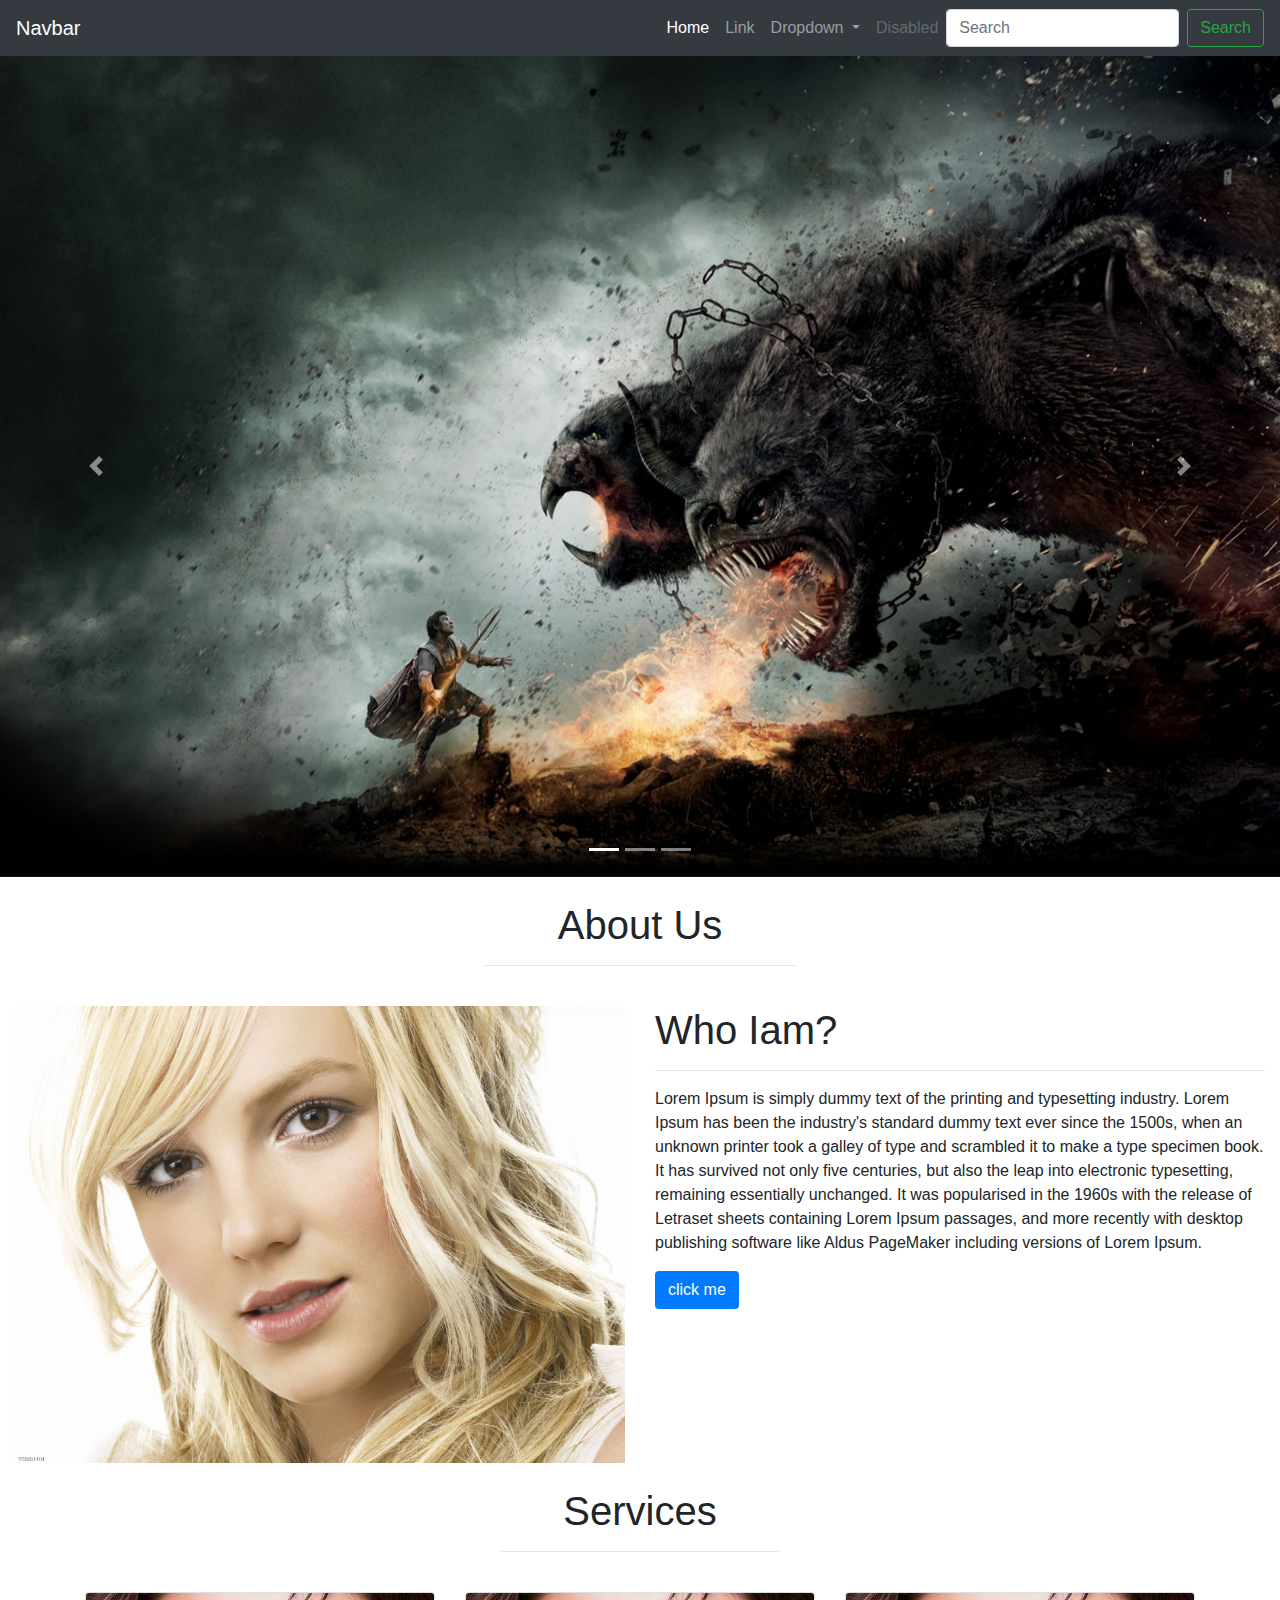
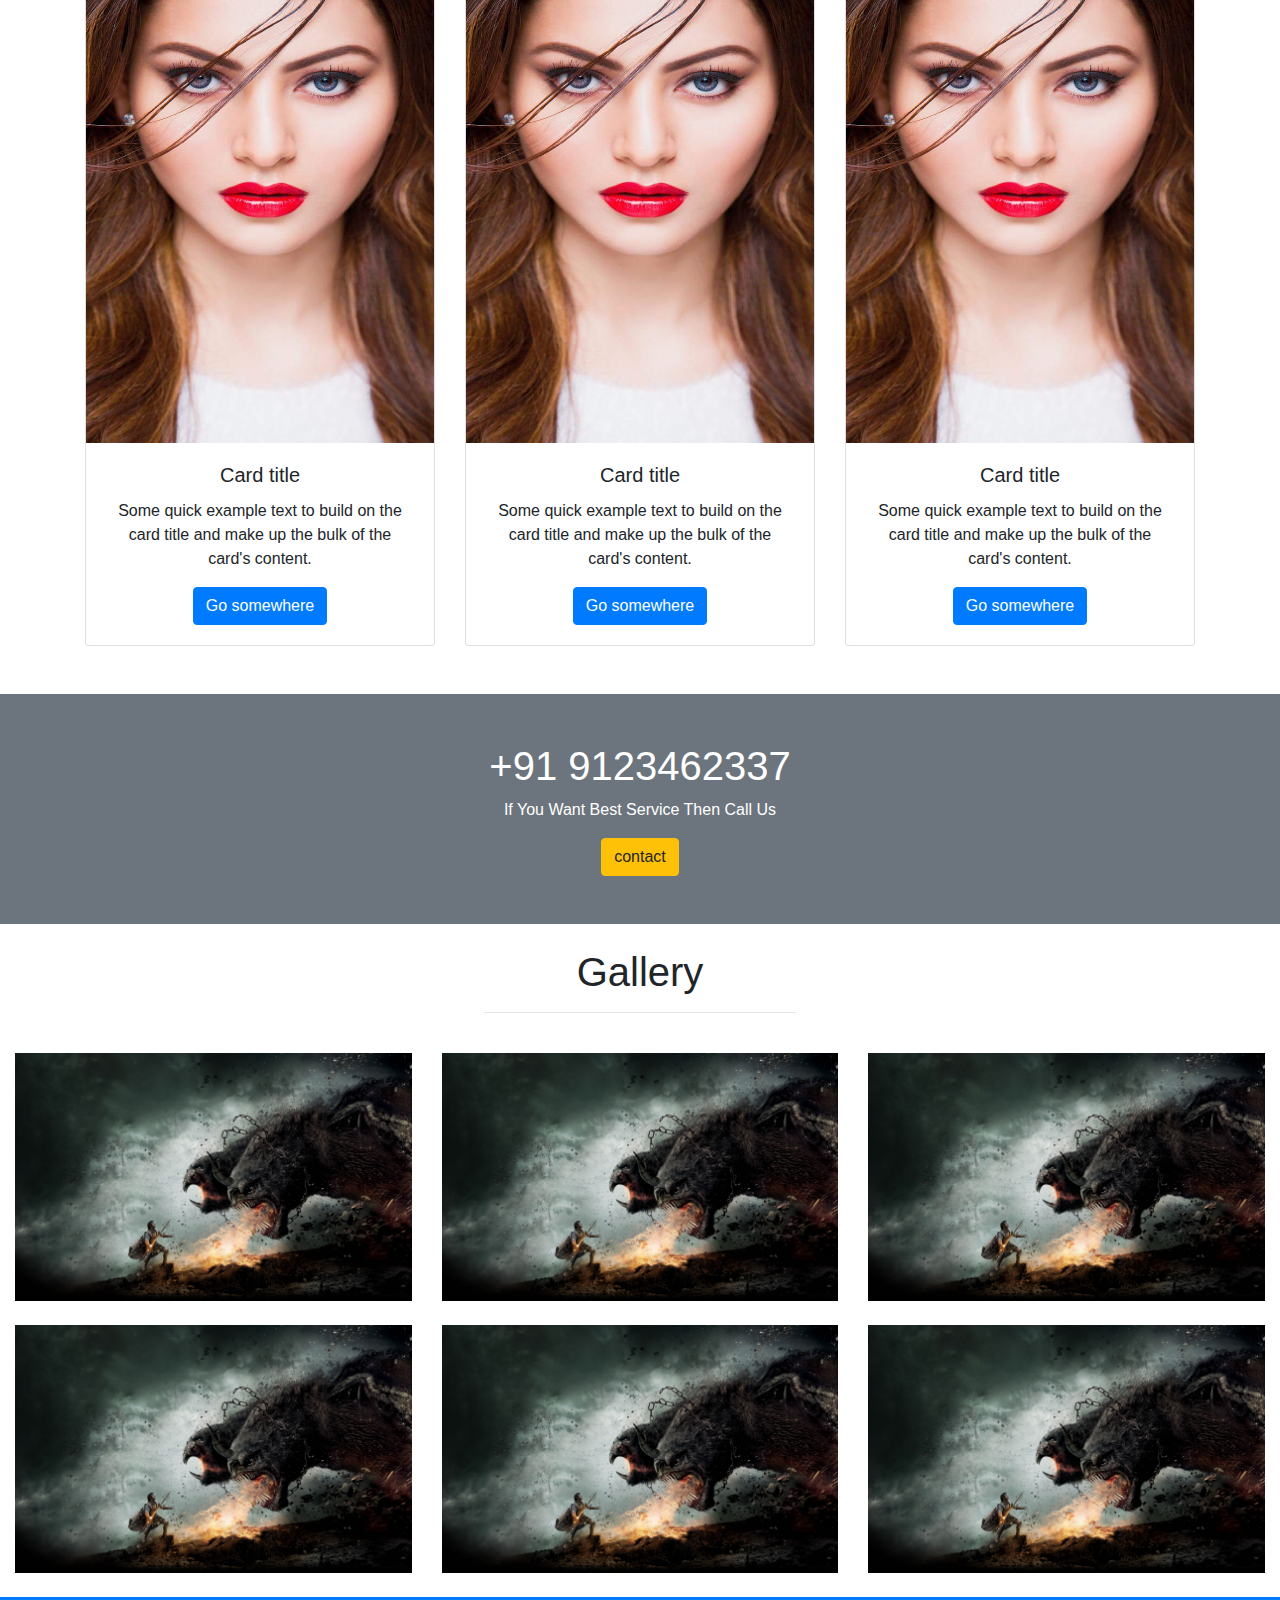
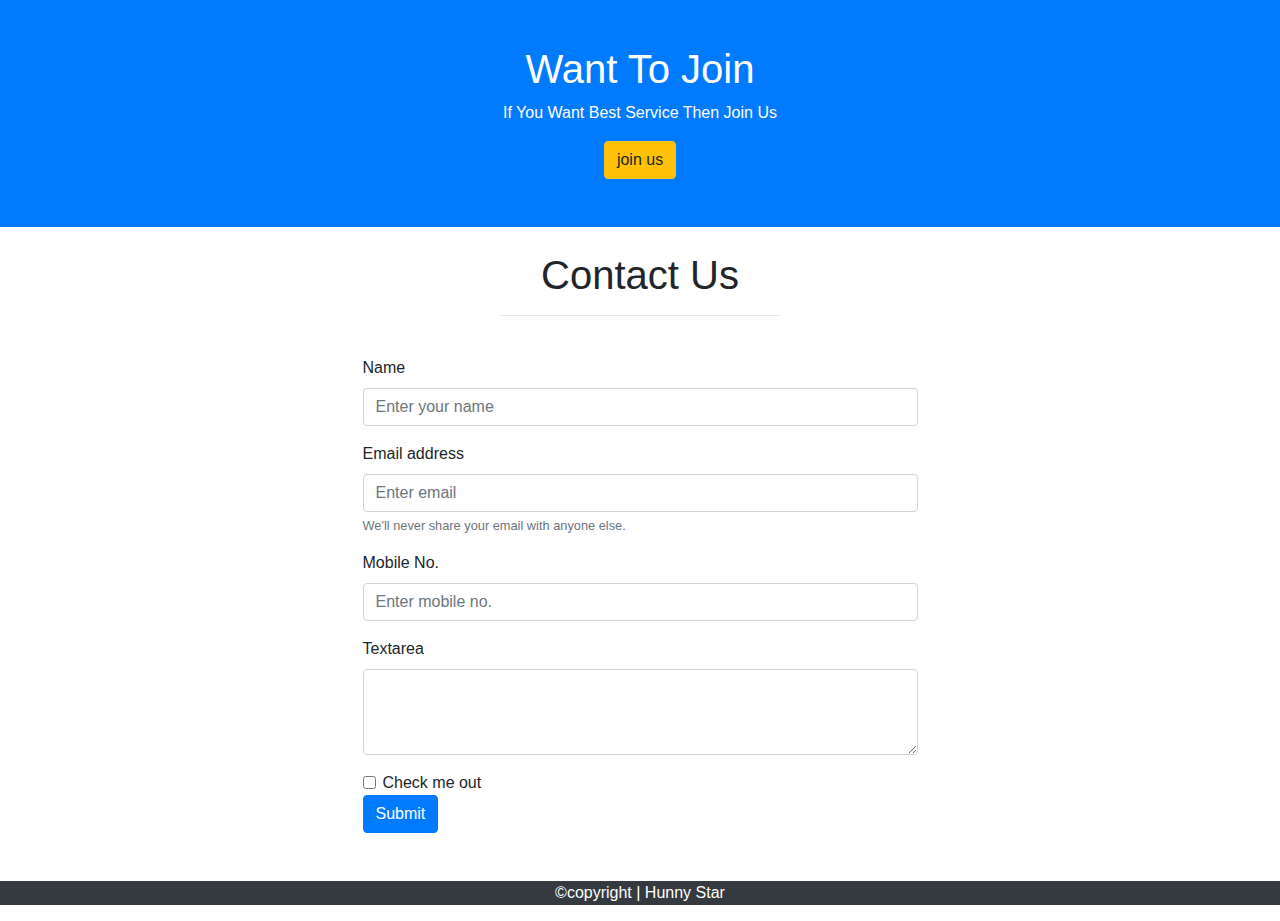
<file: layout only using Bootstrap4/index.html>
<!doctype html>
<html lang="en">
  <head>
    <title>bootstrap 4</title>
    <!-- Required meta tags -->
    <meta charset="utf-8">
    <meta name="viewport" content="width=device-width, initial-scale=1, shrink-to-fit=no">

    <!-- Bootstrap CSS -->
    <link rel="stylesheet" href="https://stackpath.bootstrapcdn.com/bootstrap/4.3.1/css/bootstrap.min.css" integrity="sha384-ggOyR0iXCbMQv3Xipma34MD+dH/1fQ784/j6cY/iJTQUOhcWr7x9JvoRxT2MZw1T" crossorigin="anonymous">
    
    <style>
        .carousel-inner img{
            width: 100%;
            height: 91.2vh;
        }
        .ht{
            height: 450px;
        }
    </style>
</head>

  <body>
    <header>
        <nav class="navbar navbar-expand-lg navbar-dark bg-dark">
            <a class="navbar-brand" href="#">Navbar</a>
            <button class="navbar-toggler" type="button" data-toggle="collapse" 
            data-target="#navbarSupportedContent" aria-controls="navbarSupportedContent" 
            aria-expanded="false" aria-label="Toggle navigation">
              <span class="navbar-toggler-icon"></span>
            </button>
          
            <div class="collapse navbar-collapse" id="navbarSupportedContent">
              <ul class="navbar-nav ml-auto">
                <li class="nav-item active">
                  <a class="nav-link" href="#">Home <span class="sr-only">(current)</span></a>
                </li>
                <li class="nav-item">
                  <a class="nav-link" href="#">Link</a>
                </li>
                <li class="nav-item dropdown">
                  <a class="nav-link dropdown-toggle" href="#" id="navbarDropdown" role="button" data-toggle="dropdown" aria-haspopup="true" aria-expanded="false">
                    Dropdown
                  </a>
                  <div class="dropdown-menu" aria-labelledby="navbarDropdown">
                    <a class="dropdown-item" href="#">Action</a>
                    <a class="dropdown-item" href="#">Another action</a>
                    <div class="dropdown-divider"></div>
                    <a class="dropdown-item" href="#">Something else here</a>
                  </div>
                </li>
                <li class="nav-item">
                  <a class="nav-link disabled" href="#">Disabled</a>
                </li>
              </ul>
              <form class="form-inline my-2 my-lg-0">
                <input class="form-control mr-sm-2" type="search" placeholder="Search" aria-label="Search">
                <button class="btn btn-outline-success my-2 my-sm-0" type="submit">Search</button>
              </form>
            </div>
          </nav>



          <div id="carouselExampleIndicators" class="carousel slide" data-ride="carousel">
            <ol class="carousel-indicators">
              <li data-target="#carouselExampleIndicators" data-slide-to="0" class="active"></li>
              <li data-target="#carouselExampleIndicators" data-slide-to="1"></li>
              <li data-target="#carouselExampleIndicators" data-slide-to="2"></li>
            </ol>
            <div class="carousel-inner">
              <div class="carousel-item active">
                <img class="d-block w-100" src="Images/3D-wallpaper-HD-454.jpg" alt="First slide">
              </div>
              <div class="carousel-item">
                <img class="d-block w-100" src="Images/3i6dLrF-avengers-wallpaper-hd.jpg" alt="Second slide">
              </div>
              <div class="carousel-item">
                <img class="d-block w-100" src="Images/3rNLP4q-avengers-wallpaper-hd.jpg" alt="Third slide">
              </div>
            </div>
            <a class="carousel-control-prev" href="#carouselExampleIndicators" role="button" data-slide="prev">
              <span class="carousel-control-prev-icon" aria-hidden="true"></span>
              <span class="sr-only">Previous</span>
            </a>
            <a class="carousel-control-next" href="#carouselExampleIndicators" role="button" data-slide="next">
              <span class="carousel-control-next-icon" aria-hidden="true"></span>
              <span class="sr-only">Next</span>
            </a>
          </div>

          <!-- about us -->
          <section>
              <div class=" container-fluid">
                  <h1 class=" text-center text-capitalize pt-4">about us</h1>
                    <hr class=" w-25 mx-auto pb-4 ">

                    <div class=" row">
                        <div class=" col-lg-6 col-md-6 col-12">
                            <img src="Images/beauty.jpg" alt="about image" class=" img-fluid">
                        </div>
                        <div class=" col-lg-6 col-md-6 col-12"> 
                            <h1>Who Iam?</h1>
                            <hr>
                            <p>Lorem Ipsum is simply dummy text of the printing and typesetting industry. 
                                Lorem Ipsum has been the industry's standard dummy text ever since the 1500s, 
                                when an unknown printer took a galley of type and scrambled it to make a type specimen book.
                                 It has survived not only five centuries, but also the leap into electronic typesetting, 
                                 remaining essentially unchanged. 
                                 It was popularised in the 1960s with the release of Letraset sheets containing Lorem Ipsum passages, 
                                 and more recently with desktop publishing software 
                                 like Aldus PageMaker including versions of Lorem Ipsum.</p>
                                 <button class="btn bg-primary text-white"> click me</button>
                        </div>
                    </div>

              </div>
          </section>
          <!-- about us end -->
          <!-- service -->
            <section>
            <div class=" container mb-5">
                <h1 class=" text-center text-capitalize pt-4">Services</h1>
                <hr class=" w-25 mx-auto pb-4 ">
                    
                <div class="row text-center">
                  <div class=" col-lg-4 col-md-4 col-12">
                    <div class="card" >
                        <img class="card-img-top ht" src="Images/FB_IMG_1473941587209.jpg" alt="Card image cap">
                        <div class="card-body">
                          <h5 class="card-title">Card title</h5>
                          <p class="card-text">Some quick example text to build on the card title and make up the bulk of the card's content.</p>
                          <a href="#" class="btn btn-primary">Go somewhere</a>
                        </div>
                      </div>  
                  </div>         
                    
                      <div class=" col-lg-4 col-md-4 col-12">
                        <div class="card" >
                            <img class="card-img-top ht" src="Images/FB_IMG_1473941587209.jpg" alt="Card image cap">
                            <div class="card-body">
                              <h5 class="card-title">Card title</h5>
                              <p class="card-text">Some quick example text to build on the card title and make up the bulk of the card's content.</p>
                              <a href="#" class="btn btn-primary">Go somewhere</a>
                            </div>
                          </div>           
                        </div>

                          <div class=" col-lg-4 col-md-4 col-12">
                            <div class="card" >
                                <img class="card-img-top ht" src="Images/FB_IMG_1473941587209.jpg" alt="Card image cap">
                                <div class="card-body">
                                  <h5 class="card-title">Card title</h5>
                                  <p class="card-text">Some quick example text to build on the card title and make up the bulk of the card's content.</p>
                                  <a href="#" class="btn btn-primary">Go somewhere</a>
                                </div>
                              </div>           
                            </div>           
                  </div>
            <!-- end service -->
            <!-- contact -->
            
            </section>

            <div class=" bg-secondary text-white">
                            <article class=" text-center text-capitalize py-5">
                                <h1>+91 9123462337</h1>
                                <p>if you want best service then call us</p>
                                <button class="btn btn-warning">contact</button>
                            </article>
                        
            </div>
        </section>
            <!-- contect end -->

            <!-- gallary -->
            <div class=" container-fluid">
                <h1 class=" text-center text-capitalize pt-4">Gallery</h1>
                  <hr class=" w-25 mx-auto pb-4 ">

                  <div class="row">
                      <div class=" col-lg-4 col-md-4 col-12 mb-4">
                          <img src="Images/3D-wallpaper-HD-454.jpg" alt="image" class=" img-fluid">

                      </div>
                      <div class=" col-lg-4 col-md-4 col-12 mb-4">
                          <img src="Images/3D-wallpaper-HD-454.jpg" alt="image" class=" img-fluid">
                      </div>
                      <div class=" col-lg-4 col-md-4 col-12 mb-4">
                          <img src="Images/3D-wallpaper-HD-454.jpg" alt="image" class=" img-fluid">
                      </div>
                      
                      <div class=" col-lg-4 col-md-4 col-12 mb-4">
                          <img src="Images/3D-wallpaper-HD-454.jpg" alt="image" class=" img-fluid">
                      </div>
                      <div class=" col-lg-4 col-md-4 col-12 mb-4">
                          <img src="Images/3D-wallpaper-HD-454.jpg" alt="image" class=" img-fluid">
                      </div>
                      <div class=" col-lg-4 col-md-4 col-12 mb-4">
                          <img src="Images/3D-wallpaper-HD-454.jpg" alt="image" class=" img-fluid">
                      </div>
                      
                  </div>
            </div>

                <!-- end gallery -->
                
                <!-- register join start -->
                <section>  
                <div class=" bg-primary ">
                    <article class=" text-capitalize py-5 ">
                        <div class=" text-center text-white">
                        <h1>Want to join</h1>
                        <p>if you want best service then join us</p>
                        <button class="btn btn-warning" data-toggle="modal" data-target="#myModal">join us</button>
                        </div>
                        <!-- The Modal -->
                    <div class="modal fade" id="myModal">
                        <div class="modal-dialog modal-dialog-centered">
                        <div class="modal-content">
                        
                            <!-- Modal Header -->
                            <div class="modal-header">
                            <h4 class="modal-title">sign up</h4>
                            <button type="button" class="close" data-dismiss="modal">&times;</button>
                            </div>
                            
                            <!-- Modal body -->
                            <div class="modal-body">
                                <form>
                                    <div class="form-group">
                                      <label for="exampleInputEmail1">Email address</label>
                                      <input type="email" class="form-control" id="exampleInputEmail1" aria-describedby="emailHelp" placeholder="Enter email">
                                      <small id="emailHelp" class="form-text text-muted">We'll never share your email with anyone else.</small>
                                    </div>
                                    <div class="form-group">
                                      <label for="exampleInputPassword1">Password</label>
                                      <input type="password" class="form-control" id="exampleInputPassword1" placeholder="Password">
                                    </div>
                                    <div class="form-check">
                                      <input type="checkbox" class="form-check-input" id="exampleCheck1">
                                      <label class="form-check-label" for="exampleCheck1">Check me out</label>
                                    </div>
                                    <button type="submit" class="btn btn-primary">Submit</button>
                                  </form>
                            </div>
                            
                            <!-- Modal footer -->
                            <div class="modal-footer">
                            <button type="button" class="btn btn-secondary" data-dismiss="modal">Close</button>
                            </div>
                            
                        </div>
                        </div>
                    </div>
                    
                    </article>
                </div>
                </section>
                <!-- end register join -->
                
                <!-- contact us start -->
                
            <div class=" container mb-5">
                <h1 class=" text-center text-capitalize pt-4">Contact Us</h1>
                  <hr class=" w-25 mx-auto pb-4 ">

                  <div class="w-50 m-auto">
                    <form>
                        <div class="form-group">
                            <label for="exampleInputPassword1">Name</label>
                            <input type="text" class="form-control" id="exampleInputPassword1" placeholder="Enter your name">
                          </div>
                        <div class="form-group">
                          <label for="exampleInputEmail1">Email address</label>
                          <input type="email" class="form-control" id="exampleInputEmail1" aria-describedby="emailHelp" placeholder="Enter email">
                          <small id="emailHelp" class="form-text text-muted">We'll never share your email with anyone else.</small>
                        </div>
                        <div class="form-group">
                          <label for="exampleInputPassword1">Mobile No.</label>
                          <input type="number" class="form-control" id="exampleInputPassword1" placeholder="Enter mobile no.">
                        </div>

                        <div class=" form-group">
                            <label for="massage"> Textarea</label>
                            <textarea name="Text" id="massage" cols="10" rows="3" class="form-control"></textarea>

                        </div>

                        <div class="form-check">
                          <input type="checkbox" class="form-check-input" id="exampleCheck1">
                          <label class="form-check-label" for="exampleCheck1">Check me out</label>
                        </div>
                        <button type="submit" class="btn btn-primary">Submit</button>
                      </form>
                  </div>
            </div>
            <!-- contact us end
             -->
            <!-- footer start -->

            <footer>
                <p class=" text-center bg-dark text-white">©copyright | Hunny Star</p>
            </footer>
    </header>
    
      
    <!-- Optional JavaScript -->
    <!-- jQuery first, then Popper.js, then Bootstrap JS -->
    <script src="https://code.jquery.com/jquery-3.3.1.slim.min.js" integrity="sha384-q8i/X+965DzO0rT7abK41JStQIAqVgRVzpbzo5smXKp4YfRvH+8abtTE1Pi6jizo" crossorigin="anonymous"></script>
    <script src="https://cdnjs.cloudflare.com/ajax/libs/popper.js/1.14.7/umd/popper.min.js" integrity="sha384-UO2eT0CpHqdSJQ6hJty5KVphtPhzWj9WO1clHTMGa3JDZwrnQq4sF86dIHNDz0W1" crossorigin="anonymous"></script>
    <script src="https://stackpath.bootstrapcdn.com/bootstrap/4.3.1/js/bootstrap.min.js" integrity="sha384-JjSmVgyd0p3pXB1rRibZUAYoIIy6OrQ6VrjIEaFf/nJGzIxFDsf4x0xIM+B07jRM" crossorigin="anonymous"></script>
  </body>
</html>
</file>
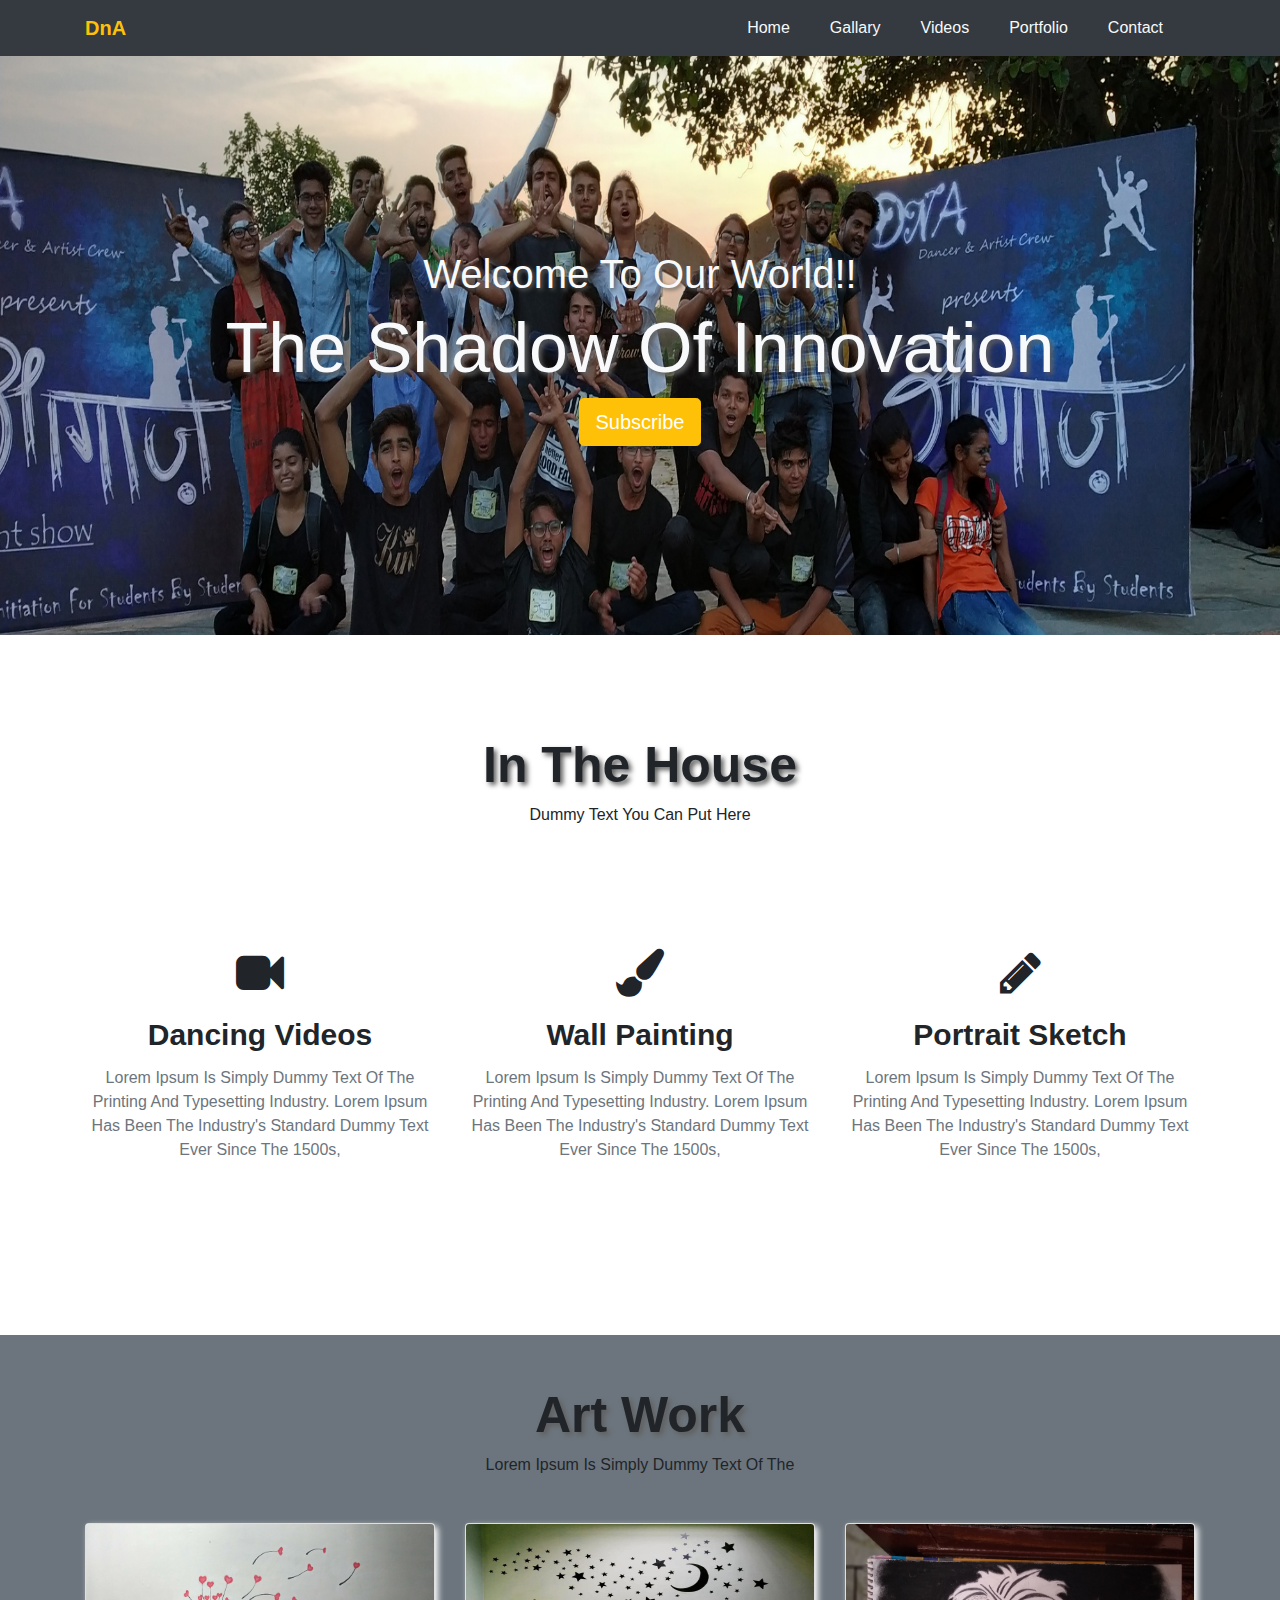
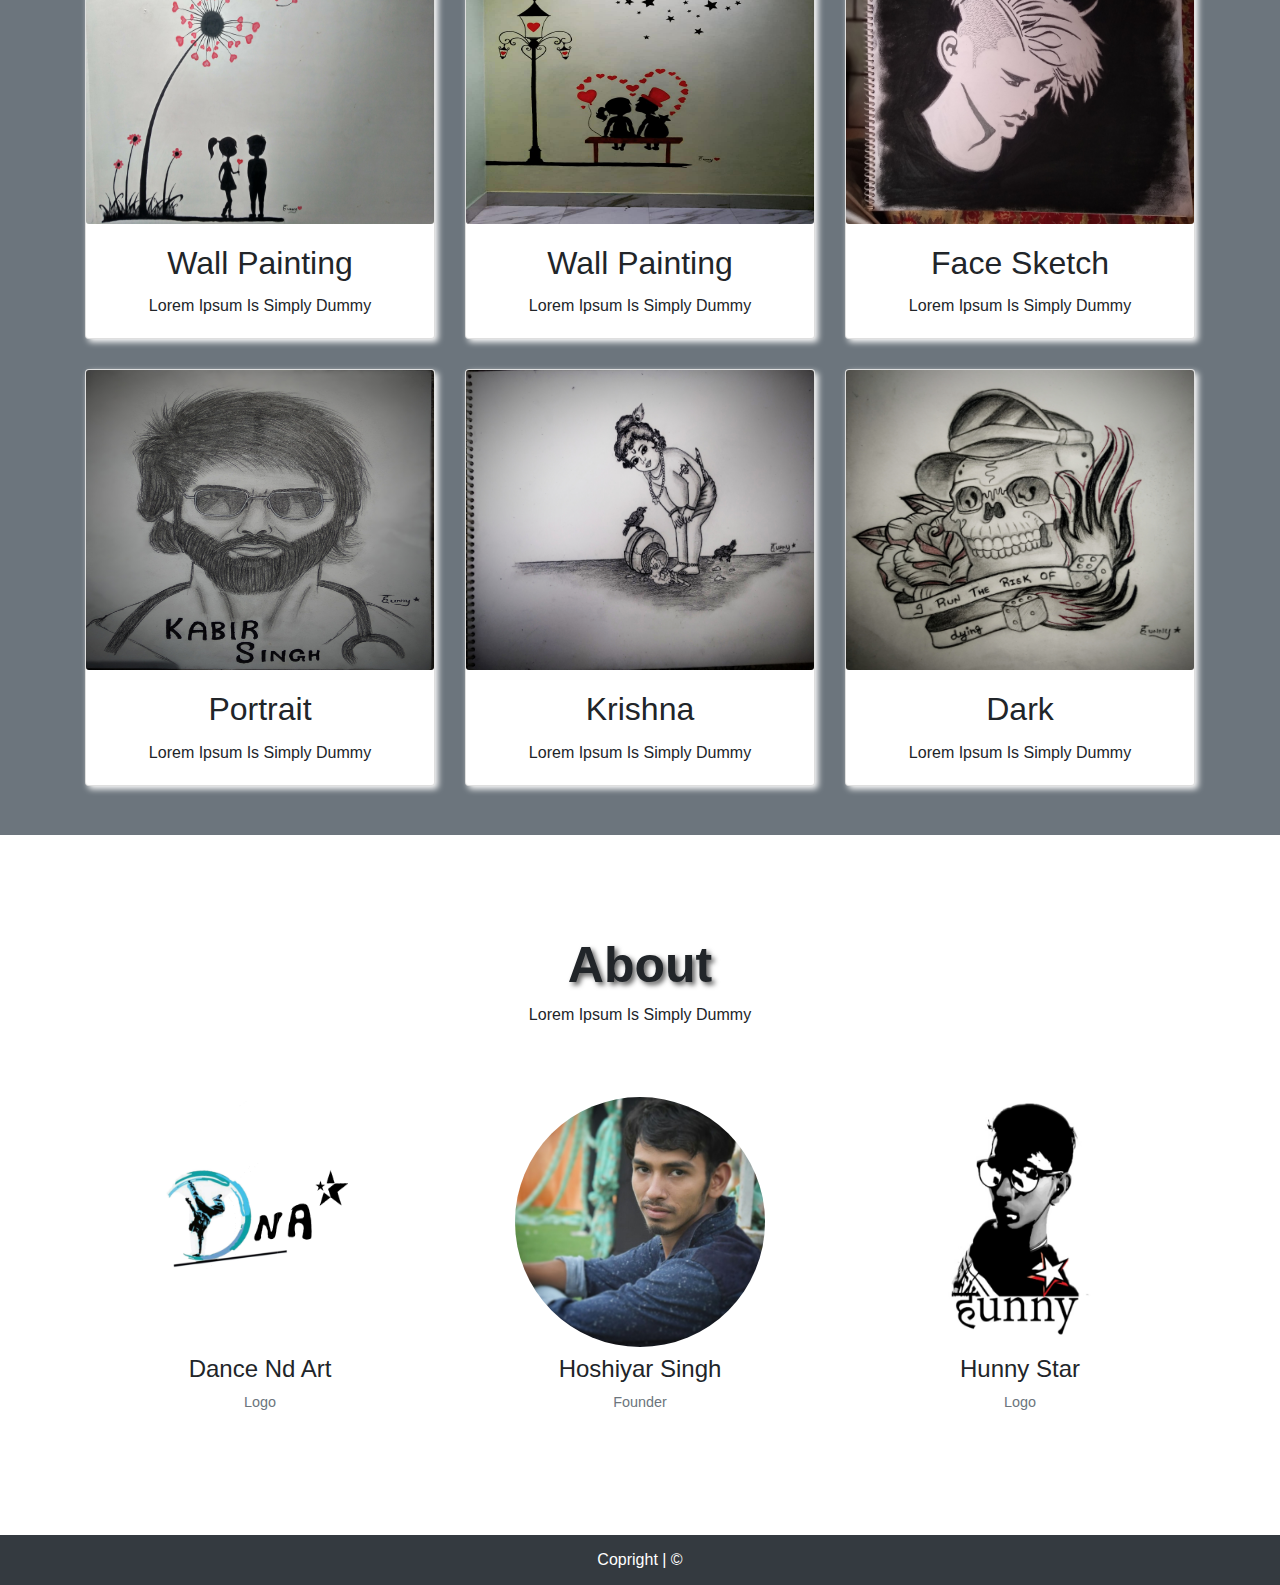
<file: Website design in bootstrap 4/index.html>
<!doctype html>
<html lang="en"> 
  <head>
    <title>Hunny Star</title>
    <!-- Required meta tags -->
    <meta charset="utf-8">
    <meta name="viewport" content="width=device-width, initial-scale=1, shrink-to-fit=no">
    <link rel="stylesheet" href="Css/style.css">
    <link rel="stylesheet" href="https://cdnjs.cloudflare.com/ajax/libs/font-awesome/4.7.0/css/font-awesome.min.css">

    <!-- Bootstrap CSS -->
    <link rel="stylesheet" href="https://maxcdn.bootstrapcdn.com/bootstrap/4.5.2/css/bootstrap.min.css">
  </head>
  <body>

      <div class=" bgimg">
        <nav class=" navbar navbar-expand-md bg-dark navbar-dark fixed-top">
          <div class=" container "> 
            <a href="" class=" navbar-brand text-warning font-weight-bold">DnA</a>
            <button class=" navbar-toggler" type="button" data-toggle="collapse" data-target="#collapsenavbar"> 
              <span class=" navbar-toggler-icon"> </span>
            </button>

            <div class=" collapse navbar-collapse" id="collapsenavbar">
              <ul class=" navbar-nav ml-auto text-center">
                <li class=" nav-item pr-4"><a href="" class=" nav-link text-light">Home</a></li>
                <li class=" nav-item pr-4"><a href="" class=" nav-link text-light">gallary</a></li>
                <li class=" nav-item pr-4"><a href="" class=" nav-link text-light">videos</a></li>
                <li class=" nav-item pr-4"><a href="" class=" nav-link text-light">portfolio</a></li>
                <li class=" nav-item pr-4"><a href="" class=" nav-link text-light">Contact</a></li>
              </ul>
            </div>
          </div>
        </nav>

        <div class="container text-center headerset">
          <h2 class=" text-light">welcome to our world!! </h2>
          <h1 class=" text-light"> The Shadow of Innovation</h1>
          <button class=" btn btn-warning text-white btn-lg">Subscribe</button>
        </div>

      </div>

      <!-- header-end -->

      <!-- services start -->
      <section class=" container services text-center">
        <h1>In the House</h1>
        <p>dummy text you can put here</p>

        <div class="row sblock">
          <div class=" col-lg-4 col-md-4 col-sm-10 col-12 d-block m-auto">
            <div class=" simg d-block m-auto"><i class="fa fa-video-camera fa-3x" aria-hidden="true"></i></div>
            <h2>Dancing videos</h2>
            <p>Lorem Ipsum is simply dummy text of the printing and typesetting industry. 
              Lorem Ipsum has been the industry's standard dummy text ever since the 1500s, 
            </p>
          </div>

          <div class=" col-lg-4 col-md-4 col-sm-10 col-12 d-block m-auto">
            <div class=" simg d-block m-auto"><i class="fa fa-paint-brush fa-3x" aria-hidden="true"></i></div>
            <h2>Wall Painting</h2>
            <p>Lorem Ipsum is simply dummy text of the printing and typesetting industry. 
              Lorem Ipsum has been the industry's standard dummy text ever since the 1500s, 
             </p>
          </div>

          <div class=" col-lg-4 col-md-4 col-sm-10 col-12 d-block m-auto">
            <div class=" simg d-block m-auto"><i class="fa fa-pencil fa-3x" aria-hidden="true"></i></div>
            <h2>Portrait sketch</h2>
            <p>Lorem Ipsum is simply dummy text of the printing and typesetting industry. 
              Lorem Ipsum has been the industry's standard dummy text ever since the 1500s,  
              </p>
          </div>
        </div>
      </section>
      <!-- service end -->

      <!-- Portfolio start -->
      <section class="portfolio bg-secondary">
        <div class=" container text-center">
          <h1>Art Work</h1>
          <p>Lorem Ipsum is simply dummy text of the</p>

          <div class="row">
            <div class=" col-lg-4 col-md-4 col-sm-10 col-12 m-auto d-block">
              <div class=" card">
                <img src="images/card/01.jpg" alt="pic" class=" card-img img-fluid">
                <div class=" card-body">
                  <h2 class=" card-title">wall painting</h2>
                  <p class=" card-text">Lorem Ipsum is simply dummy</p>
                </div>
              </div>
            </div>

            <div class=" col-lg-4 col-md-4 col-sm-10 col-12 m-auto d-block">
              <div class=" card">
                <img src="images/card/02.jpg" alt="pic" class=" card-img img-fluid">
                <div class=" card-body">
                  <h2 class=" card-title">wall painting</h2>
                  <p class=" card-text">Lorem Ipsum is simply dummy</p>
                </div>
              </div>
            </div>

            <div class=" col-lg-4 col-md-4 col-sm-10 col-12 m-auto d-block">
              <div class=" card">
                <img src="images/card/03.jpg" alt="pic" class=" card-img img-fluid">
                <div class=" card-body">
                  <h2 class=" card-title">face sketch</h2>
                  <p class=" card-text">Lorem Ipsum is simply dummy</p>
                </div>
              </div>
            </div>

          </div>

          <div class="row">
            <div class=" col-lg-4 col-md-4 col-sm-10 col-12 m-auto d-block">
              <div class=" card">
                <img src="images/card/04.jpg" alt="pic" class=" card-img img-fluid">
                <div class=" card-body">
                  <h2 class=" card-title">Portrait</h2>
                  <p class=" card-text">Lorem Ipsum is simply dummy</p>
                </div>
              </div>
            </div>

            <div class=" col-lg-4 col-md-4 col-sm-10 col-12 m-auto d-block">
              <div class=" card">
                <img src="images/card/05.jpg" alt="pic" class=" card-img img-fluid">
                <div class=" card-body">
                  <h2 class=" card-title">Krishna</h2>
                  <p class=" card-text">Lorem Ipsum is simply dummy</p>
                </div>
              </div>
            </div>

            <div class=" col-lg-4 col-md-4 col-sm-10 col-12 m-auto d-block">
              <div class=" card">
                <img src="images/card/06.jpg" alt="pic" class=" card-img img-fluid">
                <div class=" card-body">
                  <h2 class=" card-title">Dark</h2>
                  <p class=" card-text">Lorem Ipsum is simply dummy</p>
                </div>
              </div>
            </div>

          </div>
        </div>
      </section>
      <!-- portfolio End -->

      <!-- Our Team -->
      <section class="ourteam">
        <div class=" container text-center">
          <h1>About</h1>
          <p>Lorem Ipsum is simply dummy</p>
          
          <div class=" row team">
          <div class=" col-lg-4 col-md-4 col-sm-4 col-12 d-block m-auto">
            <figure class=" figure">
              <img src="images/team/t1.jpg" class=" figure-img img-fluid rounded-circle" 
              height="250px" width="250px" alt="teampic">
              <h4>Dance Nd Art</h4>
              <p class=" figure-caption">logo</p>
            </figure>
          </div>

          <div class=" col-lg-4 col-md-4 col-sm-4 col-12 d-block m-auto">
            <figure class=" figure">
              <img src="images/team/t2.jpg" class=" figure-img img-fluid rounded-circle" 
              height="250px" width="250px" alt="teampic">
              <h4>Hoshiyar Singh</h4>
              <p class=" figure-caption">founder</p>
            </figure>
          </div>

          <div class=" col-lg-4 col-md-4 col-sm-4 col-12 d-block m-auto">
            <figure class=" figure">
              <img src="images/team/t3.jpg" class=" figure-img img-fluid rounded-circle" 
              height="250px" width="250px" alt="teampic">
              <h4>Hunny Star</h4>
              <p class=" figure-caption">logo</p>
            </figure>
          </div>
          </div>

        </div>
      </section>


      <footer class=" footer text-center bg-dark text-white">
        <h6>Copright | ©</h6>
      </footer>
    <!-- Optional JavaScript -->
    <!-- jQuery first, then Popper.js, then Bootstrap JS -->
    <script src="https://code.jquery.com/jquery-3.3.1.slim.min.js" integrity="sha384-q8i/X+965DzO0rT7abK41JStQIAqVgRVzpbzo5smXKp4YfRvH+8abtTE1Pi6jizo" crossorigin="anonymous"></script>
    <script src="https://cdnjs.cloudflare.com/ajax/libs/popper.js/1.14.7/umd/popper.min.js" integrity="sha384-UO2eT0CpHqdSJQ6hJty5KVphtPhzWj9WO1clHTMGa3JDZwrnQq4sF86dIHNDz0W1" crossorigin="anonymous"></script>
    <script src="https://stackpath.bootstrapcdn.com/bootstrap/4.3.1/js/bootstrap.min.js" integrity="sha384-JjSmVgyd0p3pXB1rRibZUAYoIIy6OrQ6VrjIEaFf/nJGzIxFDsf4x0xIM+B07jRM" crossorigin="anonymous"></script>
  </body>
</html>
</file>
<file: Website design in bootstrap 4/Css/style.css>
*{
    margin: 0%;
    padding: 0%;
    box-sizing: border-box;
    text-transform: capitalize;
}
.bgimg{
    background-image: url('../images/bg.jpg');
    background-size: 100% 100%;
    background-attachment: fixed;
    width: 100%;
    height: 635px;
}

.headerset{
    padding-top: 250px;
    box-sizing: border-box;
  
 
}
.headerset h2{
    font-size: 40px;
    text-shadow: 2px 2px 4px #606060;

}

.headerset h1, .container h1{
    font-size: 70px;
    text-shadow: 3px 3px 5px #606060;
}


/* ................services,,,,,,,,,,,,, */

.services{
    height: 700px;
    padding: 100px 0px 60px 0px;
}

.sblock{
    margin: 100px 0px;

}

.services h1{
    font-size: 50px;
    font-weight: bold;
}

.img{
    color: #ffffff;
    border-radius: 50%;
    height: 100px;
    width: 100px;
    background-color: orange;   
}

.fa{
    margin-top: 22px;
}

.sblock h2{
    margin-top: 20px;
    font-weight: bold;
    font-size: 30px;
}

.sblock p{
    padding: 5px;
    color: #6c757d;
}


/* portfolio */


.portfolio{
    height: 1100px;
    width: 100%;
    padding: 50px 0px 30px 0px;
}

.portfolio h1{
    font-size: 50px;
    font-weight: bold;
}

.card{
    margin-top: 30px;
    box-shadow: 3px 3px 6px #ffffff;
}

.card img{
    height: 300px;
    
}

/* our team */

.ourteam{
    height: 700px;
    width: 100%;
    padding: 100px 0px 60px;
}

.ourteam h1{
    font-size: 50px;
    font-weight: bold;
}


.figure img{
    background-size: auto;
    width: 250px;
    height: 250px;
}

.team{
    margin: 70px;
}


/* footer */

.footer{
    height: 50px;
}

.footer h6{
    line-height: 50px;
}



/* ///////////Responsive///////////// */



@media(min-width: 992px){
}

@media(min-width: 768px) and (max-width: 991px){
    .portfolio{
        height: 1200px;
    }

    .ourteam{
        height: 700px; 
    }
}

@media(min-width: 575px) and (max-width:767px){
    .headerset h2{
        font-size: 30px;
    }
    
    .headerset h1{
        font-size: 50px;
    }
       
     .services{
        height: 1200px;
    }

    .portfolio{
        height: 3000px;
       
    }

}

@media(min-width: 502px) and (max-width: 574px){
    .headerset h2{
        font-size: 25px;
    }
    
    .headerset h1{
        font-size: 45px;
    }
       
    .services{
        height: 1200px;
    }
    .portfolio{
        height: 3000px;
       
    }
    .ourteam{
        height: 1400px; 
    }

}

@media (max-width: 501px){

    .headerset h2{
        font-size: 20px;
    }
    
    .headerset h1{
        font-size: 40px;
    }
    
    .services{
        height: 1300px;
    }
    .portfolio{
        height: 3000px;
       
    }
    
    .ourteam{
        height: 1400px;
    }
}
</file>
